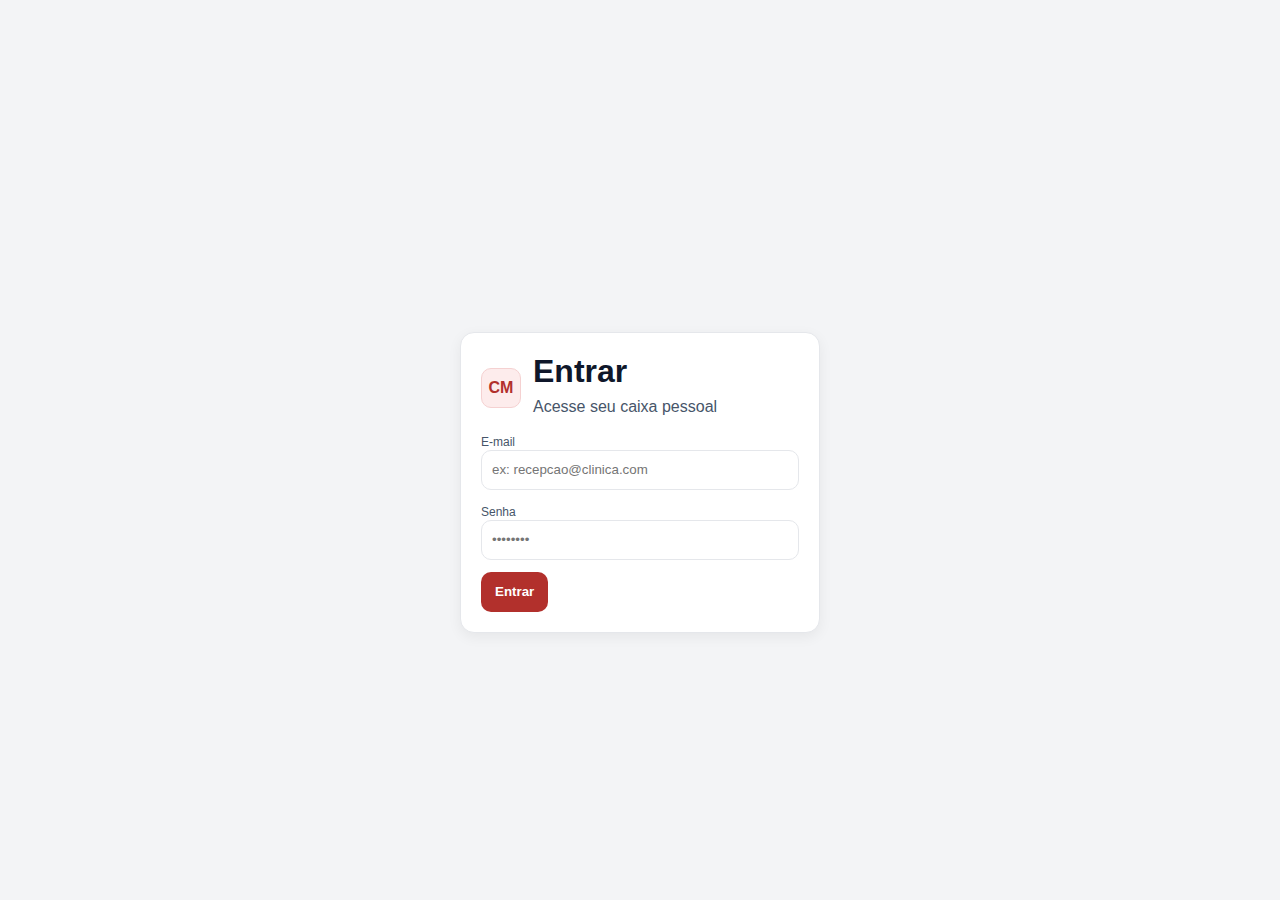
<file: login.html>
<!DOCTYPE html>
<html lang="pt-BR">
<head>
  <meta charset="UTF-8" />
  <meta name="viewport" content="width=device-width,initial-scale=1" />
  <title>Entrar — Caixa da Medicina</title>
  <link rel="icon" href="logo.jpeg" type="image/jpeg" />
  <link rel="stylesheet" href="style.css" />
  <style>
    body{display:flex;align-items:center;justify-content:center}
    .login-card{width:100%;max-width:360px;background:#fff;border:1px solid var(--border);border-radius:14px;box-shadow:var(--shadow);padding:20px;margin-top:64px}
    .login-card h1{margin:0 0 8px}
    .login-card p{margin:0 0 16px;color:var(--muted)}
    .login-card .form-grid{grid-template-columns:1fr}
    .login-card .brand-mark{margin-bottom:8px}
    .login-actions{display:flex;gap:8px;align-items:center;justify-content:space-between}
    .muted{font-size:12px;color:var(--muted)}
  </style>
</head>
<body>
  <div class="login-card">
    <div class="brand">
      <div class="brand-mark">CM</div>
      <div>
        <h1>Entrar</h1>
        <p>Acesse seu caixa pessoal</p>
      </div>
    </div>

    <form id="formLogin" class="form-grid" autocomplete="on">
      <div>
        <label>E-mail</label>
        <input type="email" id="email" name="email" autocomplete="username" required placeholder="ex: recepcao@clinica.com" />
      </div>
      <div>
        <label>Senha</label>
        <input type="password" id="senha" name="senha" autocomplete="current-password" required placeholder="••••••••" />
      </div>
      <div class="full login-actions">
        <button class="btn" type="submit">Entrar</button>
        <span class="muted" id="msg"></span>
      </div>
    </form>
  </div>

  <script>
    async function post(action, form){
      const fd = new FormData();
      fd.append("action", action);
      Object.entries(form||{}).forEach(([k,v])=>fd.append(k, v ?? ""));
      try{
        const r = await fetch("auth.php", { method:"POST", body:fd, credentials:"same-origin" });
        let j;
        try { j = await r.json(); } 
        catch { return { ok:false, erro:"Resposta inválida do servidor." }; }
        return j;
      }catch(e){
        return { ok:false, erro:"Falha de rede. Verifique sua conexão." };
      }
    }

    document.getElementById("formLogin").addEventListener("submit", async (e)=>{
      e.preventDefault();
      const email = document.getElementById("email").value.trim();
      const senha = document.getElementById("senha").value;
      const msgEl = document.getElementById("msg");
      msgEl.textContent = "Verificando...";
      const res = await post("auth.login", {email, senha});
      if(res.ok){
        location.href = "index.html";
      }else{
        msgEl.textContent = res.erro || "Falha no login";
      }
    });
  </script>
</body>
</html>
</file>
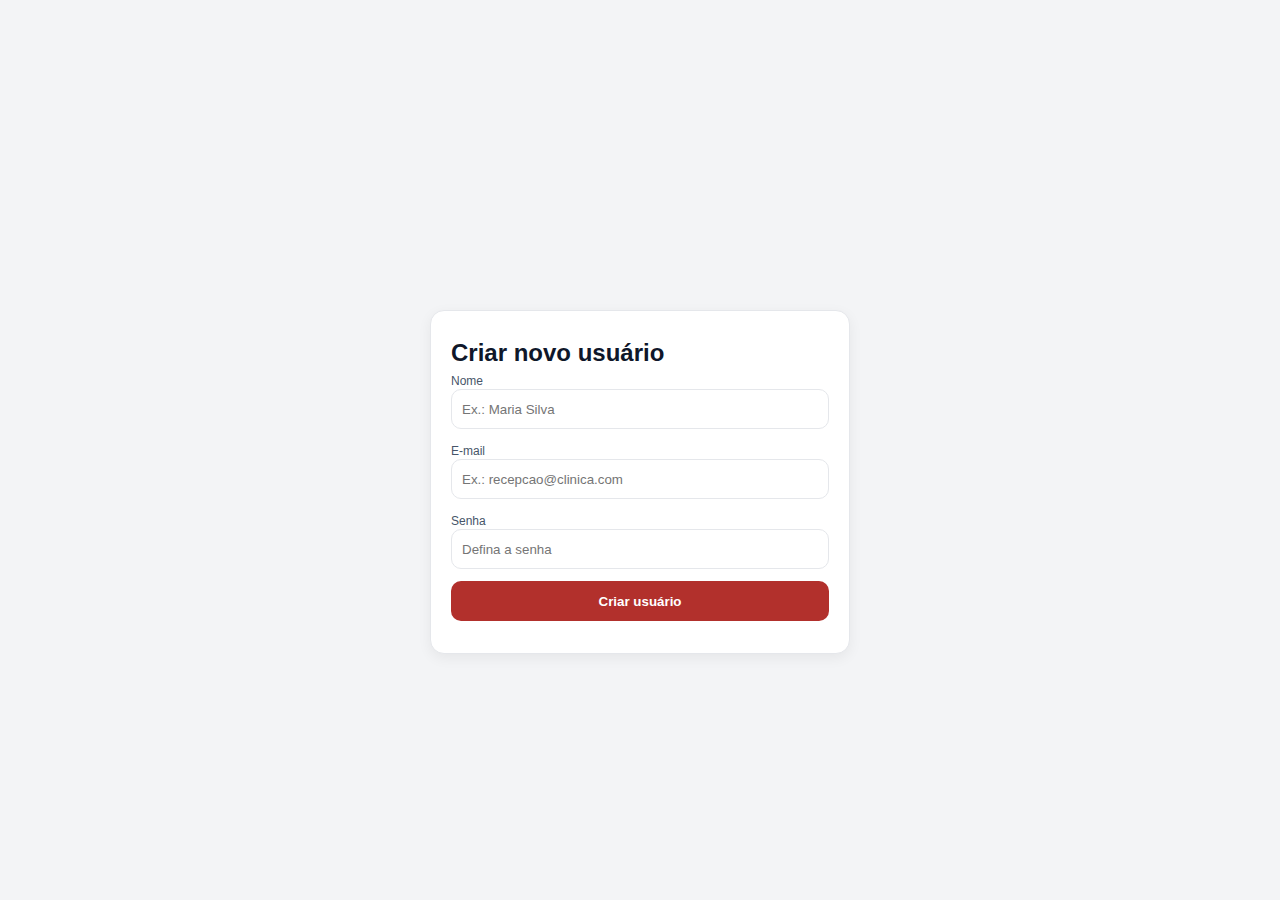
<file: novo-usuario.html>
<!DOCTYPE html>
<html lang="pt-BR">
<head>
  <meta charset="UTF-8" />
  <meta name="viewport" content="width=device-width,initial-scale=1" />
  <title>Novo Usuário — Caixa da Medicina</title>
  <link rel="icon" href="logo.jpeg" type="image/jpeg" />
  <link rel="stylesheet" href="style.css" />
  <style>
    body{display:flex;align-items:center;justify-content:center}
    .card{width:100%;max-width:420px;background:#fff;border:1px solid var(--border);border-radius:14px;box-shadow:var(--shadow);padding:20px;margin-top:64px}
    .form-grid{display:grid;gap:12px;grid-template-columns:1fr}
    .muted{font-size:12px;color:var(--muted)}
  </style>
</head>
<body>
  <div class="card">
    <h2>Criar novo usuário</h2>
    <form id="formUser" class="form-grid" autocomplete="off">
      <div>
        <label>Nome</label>
        <input type="text" id="nome" required placeholder="Ex.: Maria Silva" />
      </div>
      <div>
        <label>E-mail</label>
        <input type="email" id="email" required placeholder="Ex.: recepcao@clinica.com" />
      </div>
      <div>
        <label>Senha</label>
        <input type="password" id="senha" required placeholder="Defina a senha" />
      </div>
      <button class="btn" type="submit">Criar usuário</button>
      <span class="muted" id="msg"></span>
    </form>
  </div>

  <script>
    async function post(action, form){
      const fd = new FormData();
      fd.append('action', action);
      Object.entries(form||{}).forEach(([k,v])=>fd.append(k, v ?? ''));
      const r = await fetch('auth.php', { method:'POST', body: fd, credentials:'same-origin' });
      return r.json();
    }
    document.getElementById('formUser').addEventListener('submit', async (e)=>{
      e.preventDefault();
      const nome  = document.getElementById('nome').value.trim();
      const email = document.getElementById('email').value.trim();
      const senha = document.getElementById('senha').value;
      const msg   = document.getElementById('msg');
      msg.textContent = 'Criando...';
      const res = await post('auth.createUser', { nome, email, senha });
      if(res.ok){
        msg.textContent = 'Usuário criado com sucesso!';
        e.target.reset();
      }else{
        msg.textContent = res.erro || 'Falha ao criar usuário';
      }
    });
  </script>
</body>
</html>
</file>
<file: style.css>
/* ==========================================================================
   Design System (Cores, Tipografia, Tokens)
   ========================================================================== */
:root {
  /* Paleta base séria */
  --bg: #f3f4f6;          /* fundo geral */
  --surface: #ffffff;     /* cartões/superfícies */
  --ink: #0f172a;         /* texto principal */
  --muted: #475569;       /* texto secundário */
  --border: #e5e7eb;      /* linhas/bordas */
  --shadow: 0 4px 14px rgba(0,0,0,.06);

  /* Acentos (desaturados) */
  --primary: #b2302c;     /* derivado do #d73834, mais sóbrio */
  --primary-ghost: #fdecec;
  --secondary: #4aa8b7;   /* derivado do #61c1d0, mais contido */
  --secondary-ghost: #e9f6f8;

  /* Estados */
  --success: #16a34a;
  --warning: #f59e0b;
}

/* Reset básico */
* {
  box-sizing: border-box;
}

body {
  margin: 0;
  font-family: Inter, Arial, sans-serif;
  background: var(--bg);
  color: var(--ink);
  display: flex;
  min-height: 100vh;
}

/* ==========================================================================
   Top Accent e Header
   ========================================================================== */
.top-accent {
  position: fixed;
  top: 0; left: 0; right: 0;
  height: 4px; /* faixa fina */
  background: linear-gradient(90deg, var(--primary), var(--secondary));
  z-index: 100;
}

.app-header {
  position: fixed;
  top: 4px; /* logo abaixo da faixa */
  left: 250px;
  right: 0;
  height: 68px;
  background: var(--surface);
  color: var(--ink);
  border-bottom: 1px solid var(--border);
  display: flex;
  align-items: center;
  justify-content: space-between;
  padding: 0 20px;
  z-index: 99;
}

.brand {
  display: flex;
  align-items: center;
  gap: 12px;
}
.brand-mark {
  width: 40px; height: 40px;
  border-radius: 10px;
  display: grid; place-items: center;
  font-weight: 800;
  color: var(--primary);
  background: var(--primary-ghost);
  border: 1px solid #f5d1d1;
}
.app-header h1 { margin:0; font-size:18px; }
.app-header p { margin:0; font-size:12px; color: var(--muted); }

/* Área usuário/caixa */
.session {
  display: flex;
  align-items: center;
  gap: 14px;
}
.session--compact .session-field {
  display:flex; align-items:center; gap:8px;
  background:#fff;
  border:1px solid var(--border);
  padding:6px;
  border-radius:10px;
}
.session label {
  font-size:12px;
  color: var(--muted);
  margin-right:2px;
}
.session select {
  height:32px; min-width:160px;
  border-radius:8px;
  border:1px solid var(--border);
  background:#fff;
  color: var(--ink);
  padding:0 8px;
}
.session #btnAddUsuario {
  height:32px; padding:0 10px; border-radius:8px;
}

/* status do caixa */
.badge {
  background: var(--secondary-ghost);
  color:#0d5965;
  padding:4px 8px;
  border-radius:999px;
  font-size:12px;
  font-weight:700;
  border:1px solid #d5ebef;
}
.caixa-status {
  display:flex;
  flex-direction:column;
  gap:4px;
  align-items:flex-end;
}
.caixa-status small { color: var(--muted); }

/* ==========================================================================
   Sidebar
   ========================================================================== */
.sidebar {
  position: fixed;
  top: 0; left: 0; bottom: 0;
  width: 250px;
  background: var(--surface);
  border-right: 1px solid var(--border);
  padding: 16px;
  display: flex;
  flex-direction: column;
  gap: 8px;
  z-index: 3;
}
.sidebar button {
  text-align: left;
  border: 1px solid var(--border);
  background: var(--surface);
  padding: 12px 10px;
  border-radius: 10px;
  cursor: pointer;
  font-weight: 600;
  color: var(--ink);
  transition: background .2s ease, border-color .2s ease, box-shadow .2s ease;
}
.sidebar button:hover {
  background: #fafafa;
  border-color: #eaecef;
}
.sidebar button.active {
  background: var(--secondary-ghost);
  border-color: #cfe8ea;
  box-shadow: inset 0 0 0 2px rgba(74,168,183,.25);
}

/* ==========================================================================
   Main / Layouts
   ========================================================================== */
.main {
  margin-left: 250px;
  padding: 108px 24px 24px; /* compensar faixa + header */
  width: 100%;
  display: flex;
  flex-direction: column;
  gap: 16px;
}
.screen { display:none; }
.screen.visible { display:block; }

h2 { margin:8px 0 4px; }
h3 { margin:8px 0 12px; }

.card {
  background: var(--surface);
  border: 1px solid var(--border);
  border-radius: 14px;
  padding: 16px;
  box-shadow: var(--shadow);
}

/* ==========================================================================
   Formulários
   ========================================================================== */
.form-grid {
  display: grid;
  gap: 12px;
  grid-template-columns: repeat(4, minmax(0,1fr));
}
.form-grid .full { grid-column:1/-1; }

label { font-size:12px; color: var(--muted); }

input, select {
  width:100%; height:40px;
  border-radius:10px; padding:0 10px;
  border:1px solid var(--border);
  background:#fff; color: var(--ink);
}
input[type="number"] { text-align:right; }

.btn {
  height:40px; padding:0 14px;
  border-radius:10px;
  background: var(--primary);
  color:#fff; border:none;
  font-weight:700; cursor:pointer;
  transition: filter .15s ease, transform .05s ease;
}
.btn:hover { filter:brightness(.97); }
.btn:active { transform:translateY(1px); }

.btn-outline {
  background:#fff;
  color: var(--primary);
  border:2px solid var(--primary);
}

/* chips (exames) */
.chips { display:flex; flex-wrap:wrap; gap:8px; }
.chip {
  padding:6px 10px;
  border-radius:999px;
  border:1px solid var(--border);
  cursor:pointer;
  user-select:none;
  background:#fff;
  color: var(--ink);
  transition: background .15s, border-color .15s, color .15s;
}
.chip.active {
  background: var(--secondary-ghost);
  border-color:#cfe8ea;
  color:#0d5965;
}

/* ==========================================================================
   Tabelas
   ========================================================================== */
.table {
  width:100%;
  border-collapse:collapse;
  font-size:14px;
}
.table th, .table td {
  padding:10px;
  border-bottom:1px solid var(--border);
  vertical-align:top;
}
.table thead th {
  background:#fafafa;
  position:sticky; top:0; z-index:1;
  color: var(--muted);
  font-weight:700;
}
.table tbody tr:hover { background:#fafafa; }

/* ==========================================================================
   Grades e Indicadores
   ========================================================================== */
.grid-2 { display:grid; grid-template-columns:1fr 1fr; gap:16px; }

.kpis {
  display:grid;
  grid-template-columns:repeat(4,1fr);
  gap:16px;
}
.kpi {
  background:#fff;
  border:1px solid var(--border);
  border-radius:14px;
  padding:16px;
}
.kpi-label { font-size:12px; color: var(--muted); }
.kpi-value { font-size:24px; font-weight:800; letter-spacing:.2px; }

.totais { display:flex; flex-direction:column; gap:6px; font-size:14px; }
.totais .line { display:flex; justify-content:space-between; align-items:center; gap:12px; }
.totais .pill { padding:4px 10px; border-radius:999px; background:#f1f5f9; font-weight:700; }

.emphasis-cash {
  border:1px dashed #f3c9c8;
  background:#fff;
}

/* ==========================================================================
   Responsivo
   ========================================================================== */
@media (max-width: 1000px) {
  .form-grid { grid-template-columns:1fr 1fr; }
  .grid-2 { grid-template-columns:1fr; }
  .kpis { grid-template-columns:1fr 1fr; }
}
@media (max-width: 640px) {
  .form-grid { grid-template-columns:1fr; }
  .kpis { grid-template-columns:1fr; }
  .app-header { left:0; padding:0 12px; height:72px; top:4px; }
  .top-accent{ top:0; }
  .session--compact .session-field{ display:none; }
  .main{ margin-left:0; padding-top:88px; }
}

/* tabela de caixas mais compacta */
#tabelaCaixas th, 
#tabelaCaixas td {
  padding: 6px 8px;        /* menos espaçamento */
  font-size: 13px;         /* fonte menor */
  white-space: nowrap;     /* manter colunas compactas */
}
#tabelaCaixas td:last-child {
  max-width: 150px;
  white-space: normal;     /* permitir quebra só em Observação */
}

/* Centralização da tabela de caixas */
#tabelaCaixas th,
#tabelaCaixas td {
  padding: 6px 8px;
  font-size: 13px;
  text-align: center;   /* centraliza todo o conteúdo */
  vertical-align: middle;
}

/* deixar a coluna Observação alinhada à esquerda (mais natural) */
#tabelaCaixas td:last-child,
#tabelaCaixas th:last-child {
  text-align: left;
}

/* ==================== Saídas (formulário) — compactação e alinhamento ==================== */
#formSaida.form-grid {
  grid-template-columns: repeat(4, minmax(0, 1fr)); /* mantém 4 colunas */
  gap: 10px;                                         /* um pouco mais compacto */
}

/* inputs do formulário de saídas levemente menores para dar unidade */
#formSaida input,
#formSaida select,
#formSaida .btn {
  height: 38px;
}

/* botão na linha inteira continua ocupando a largura total */
#formSaida .full {
  grid-column: 1 / -1;
}

/* ==================== Saídas (tabela) — organização e centralização ==================== */
#tabelaSaidas th,
#tabelaSaidas td {
  padding: 6px 8px;
  font-size: 13px;
  text-align: center;    /* centraliza todas as colunas */
  vertical-align: middle;
  white-space: nowrap;   /* deixa compacto */
}

/* Se quiser cortar textos longos (descrição/obs) para manter a linha “limpa” */
#tabelaSaidas td:nth-child(2),
#tabelaSaidas td:nth-child(5) {
  max-width: 220px;        /* ajuste fino conforme a sua tela */
  overflow: hidden;
  text-overflow: ellipsis;
}

/* Cabeçalho levemente mais forte, mas compacto */
#tabelaSaidas thead th {
  background: #fafafa;
  color: var(--muted);
  font-weight: 700;
}


/* Filtros da lista de caixas - compacto e alinhado */
#formFiltroCaixas.form-grid {
  grid-template-columns: repeat(4, minmax(0, 1fr));
  gap: 10px;
}
#formFiltroCaixas .full {
  grid-column: 1 / -1;
}
#formFiltroCaixas input,
#formFiltroCaixas .btn {
  height: 38px;
}

/* Centralização/compactação da tabela (mantém o que já aplicamos) */
#tabelaCaixas th,
#tabelaCaixas td {
  padding: 6px 8px;
  font-size: 13px;
  text-align: center;
  vertical-align: middle;
}
#tabelaCaixas td:last-child,
#tabelaCaixas th:last-child {
  text-align: left; /* Observação à esquerda */
}

/* ===== Toolbar compacta dentro do card de tabela ===== */
.table-header{
  display:flex;
  align-items:center;
  justify-content:space-between;
  gap:12px;
  margin-bottom:8px;
}
.table-header h3{
  margin:0;
}

.filters-inline{
  display:flex;
  align-items:center;
  gap:8px;
  flex-wrap:wrap;
}
.filters-inline label{
  font-size:12px;
  color:var(--muted);
  margin-right:2px;
}
.filters-inline .dash{ opacity:.6; }

.filters-inline input{
  height:34px;            /* menor que os formulários principais */
  padding:0 8px;
  border-radius:8px;
  border:1px solid var(--border);
  background:#fff;
}

.btn.btn-ghost{
  background:#fff;
  color:var(--ink);
  border:1px solid var(--border);
}

/* Tabela de caixas: centralizada/compacta (mantém Observação à esquerda) */
#tabelaCaixas th, #tabelaCaixas td{
  padding:6px 8px;
  font-size:13px;
  text-align:center;
  vertical-align:middle;
}
#tabelaCaixas th:last-child, #tabelaCaixas td:last-child{ text-align:left; }

/* Responsivo: toolbar quebra bonito */
@media (max-width:720px){
  .table-header{ align-items:flex-start; }
  .filters-inline{ width:100%; justify-content:flex-start; }
}

/* ===== Filtros logo abaixo do título ===== */
.filters-block{
  display:flex;
  align-items:center;
  gap:8px;
  flex-wrap:wrap;
  margin: 6px 0 12px;   /* dá um respiro entre título e tabela */
}

.filters-block label{
  font-size:12px;
  color:var(--muted);
}

.filters-block .dash{
  opacity:.6;
}

.filters-block input{
  height:34px;
  padding:0 8px;
  border-radius:8px;
  border:1px solid var(--border);
  background:#fff;
}

.btn.btn-ghost{
  background:#fff;
  color:var(--ink);
  border:1px solid var(--border);
}

/* responsivo: filtros quebram em linha */
@media (max-width:720px){
  .filters-block{
    flex-direction:column;
    align-items:flex-start;
  }
}

/* ===== Espaçamento entre cards ===== */
.main .card {
  margin-bottom: 16px;   /* espaço padrão entre cards */
}

/* opcional: deixar o último card sem espaço extra no fim da página */
.main .card:last-child {
  margin-bottom: 0;
}

/* Camadas seguras */
.top-accent { z-index: 300; }
.app-header  { z-index: 150; }
.sidebar     { z-index: 200; }  /* acima do header */


/* ===== Ajustes Profissionais & Especialidades ===== */

/* espaço entre botão e tabela */
#formProf,
#formEsp {
  margin-bottom: 12px; /* cria respiro antes da tabela */
}

/* centralizar colunas da tabela */
#tabelaProf th,
#tabelaProf td,
#tabelaEsp th,
#tabelaEsp td {
  text-align: center;
  vertical-align: middle;
}

/* ===== Dashboard: grid com mais espaçamento ===== */
.dashboard-grid {
  display: grid;
  grid-template-columns: 1fr 1fr;
  gap: 24px;              /* espaçamento maior entre relatórios */
  margin-top: 12px;
}

@media (max-width: 1000px) {
  .dashboard-grid { grid-template-columns: 1fr; }
}

/* Opcional: dar um leve respiro interno a gráficos longos */
.dashboard-grid .card canvas {
  width: 100%;
  max-height: 360px;
}

/* Espaço entre os KPIs e os relatórios do dashboard */
.kpis {
  margin-bottom: 16px;  /* dá o respiro que você pediu */
}

/* Dashboard: grid e gráficos menores */
.dashboard-grid {
  display: grid;
  grid-template-columns: 1fr 1fr;
  gap: 24px;
  margin-top: 12px;
}

@media (max-width: 1000px) {
  .dashboard-grid { grid-template-columns: 1fr; }
}

/* gráficos mais compactos */
.dashboard-grid .card canvas {
  width: 100%;
  max-height: 260px;  /* <-- gráficos menores */
}


/* gráficos do dashboard mais compactos */
.dashboard-grid .card canvas {
  width: 100%;
  max-height: 200px;   /* diminui a altura, antes estava 260px */
}

#chartFechamento {
  max-height: 200px;   /* antes era livre, agora fica menor */
  width: 100%;
}

/* Espaço entre os cards da aba Fechamento */
#fechamento .card {
  margin-bottom: 16px;  /* separa os cards uns dos outros */
}

/* Se quiser que só o Resumo e a Distribuição fiquem mais afastados */
#fechamento .grid-2 .card {
  margin-bottom: 0;     /* tira o espaço interno do grid */
}
#fechamento .grid-2 {
  gap: 24px;            /* aumenta espaço horizontal entre os dois */
  margin-bottom: 20px;  /* dá espaço vertical entre o grid e o próximo card */
}

/* Centralizar apenas a tabela dentro do card da aba Valores dos Exames */
#procedimentos table {
  margin: left;     /* centraliza a tabela */
  width: 80%;         /* ajusta a largura da tabela (pode trocar por 100%) */
}

#procedimentos th,
#procedimentos td {
  text-align: center; /* centraliza o conteúdo das células */
}

#totaisRecebimentos {
  margin-top: 15px;
  padding: 10px;
  background: #f9f9f9;
  border-radius: 6px;
}

#totaisRecebimentos .line {
  display: flex;
  justify-content: space-between;
  padding: 4px 0;
}

#tabelaRecebimentos td:nth-last-child(3),
#tabelaRecebimentos td:nth-last-child(2) {
  font-weight: 700;
}

#tabelaRelatorio td:nth-last-child(2),
#tabelaRelatorio td:nth-last-child(1) {
  font-weight: 700;
}

/* ===== Relatórios: empilhar e alinhar ===== */
.relatorios-stack {
  display: flex;
  flex-direction: column;   /* um embaixo do outro */
  gap: 16px;                /* espaço entre relatório e totais */
}

/* “Indentação” / respiro dentro dos cards (se quiser ajustar só aqui) */
.card--report,
.card--totais {
  padding: 16px;            /* já tem padrão, mas deixo explícito */
}

/* Tabela 100% e alinhamentos úteis (valores à direita) */
#tabelaRelatorio {
  width: 100%;
}

#tabelaRelatorio th, 
#tabelaRelatorio td {
  vertical-align: middle;
}

/* Coluna 4 = Valor; 12 = Valor Exames; 13 = Total Atendimento */
#tabelaRelatorio th:nth-child(4),
#tabelaRelatorio td:nth-child(4),
#tabelaRelatorio th:nth-child(12),
#tabelaRelatorio td:nth-child(12),
#tabelaRelatorio th:nth-child(13),
#tabelaRelatorio td:nth-child(13) {
  text-align: right;
  white-space: nowrap;
}

/* Deixar texto (paciente/observações) com largura confortável */
#tabelaRelatorio td:nth-child(3) {   /* Paciente */
  max-width: 280px;
  overflow: hidden;
  text-overflow: ellipsis;
}

/* Capricho: linhas zebras (opcional) */
#tabelaRelatorio tbody tr:nth-child(odd) {
  background: #fafafa;
}

#formFiltros { margin-bottom: 16px; }

/* ===== Relatórios: empilhar e alinhar ===== */
.relatorios-stack {
  display: flex;
  flex-direction: column;   /* um embaixo do outro */
  gap: 16px;                /* espaço entre relatório e totais */
}

/* “Indentação” / respiro dentro dos cards (se quiser ajustar só aqui) */
.card--report,
.card--totais {
  padding: 16px;            /* já tem padrão, mas deixo explícito */
}

/* Tabela 100% e alinhamentos úteis (valores à direita) */
#tabelaRelatorio {
  width: 100%;
}

#tabelaRelatorio th, 
#tabelaRelatorio td {
  vertical-align: middle;
}

/* Coluna 4 = Valor; 12 = Valor Exames; 13 = Total Atendimento */
#tabelaRelatorio th:nth-child(4),
#tabelaRelatorio td:nth-child(4),
#tabelaRelatorio th:nth-child(12),
#tabelaRelatorio td:nth-child(12),
#tabelaRelatorio th:nth-child(13),
#tabelaRelatorio td:nth-child(13) {
  text-align: right;
  white-space: nowrap;
}

/* Deixar texto (paciente/observações) com largura confortável */
#tabelaRelatorio td:nth-child(3) {   /* Paciente */
  max-width: 280px;
  overflow: hidden;
  text-overflow: ellipsis;
}

/* Capricho: linhas zebras (opcional) */
#tabelaRelatorio tbody tr:nth-child(odd) {
  background: #fafafa;
}

#formFiltros { margin-bottom: 16px; }

/* Card Totais menor e centralizado */
.card--totais {
  max-width: 500px;   /* controla a largura (pode ajustar 400-600px) */
  margin: 0 auto;     /* centraliza na tela */
  padding: 12px 16px; /* deixa mais compacto */
}

/* Linhas dentro do Totais */
.card--totais .line {
  display: flex;
  justify-content: flex-start; /* coloca os itens lado a lado no início */
  gap: 12px;                   /* espaço fixo entre título e valor */
  padding: 4px 0;
}

/* O valor (pill) não vai grudar no texto, mas fica pertinho */
.card--totais .pill {
  font-weight: bold;
  margin-left: auto; /* opcional: mantém alinhado à direita */
}

.relatorios-stack {
  display: flex;
  flex-direction: column;
  gap: 16px;
}

.card--totais {
  max-width: 500px;
  margin: 0 auto;
  padding: 12px 16px;
}

.card--totais .line {
  display: flex;
  justify-content: flex-start;
  gap: 12px;
  padding: 4px 0;
}

.card--totais .pill {
  font-weight: bold;
  margin-left: auto;
}

#tabelaTotais th {
  background: #fafafa;
  text-align: left;
  font-weight: 700;
}

#tabelaTotais td {
  text-align: right;
}

#tabelaTotais td:first-child {
  text-align: left;
}

/* Layout lado a lado: Relatório (esquerda) + Totais (direita) */
.relatorios-grid {
  display: grid;
  grid-template-columns: minmax(0, 1fr) 360px; /* esquerda ocupa tudo; direita fixa */
  gap: 16px;
  align-items: start;
}

/* Evita que a página crie scroll horizontal:
   se a tabela do relatório ficar muito larga, o scroll é só dentro do card */
.card--report {
  overflow: auto;          /* scroll interno se necessário */
}

/* Totais como coluna lateral */
.card--totais {
  max-width: none;         /* usa a largura fixa da coluna do grid */
  margin: 0;               /* sem centralizar, fica colado à direita */
  padding: 12px 16px;
}

/* Tabela dos Totais: ajustes de alinhamento já existentes continuam válidos */
#tabelaTotais th {
  background: #fafafa;
  text-align: center;
  font-weight: 700;
}
#tabelaTotais td { text-align: right; }
#tabelaTotais td:first-child { text-align: left; }

/* Responsivo: abaixo de 1100px empilha novamente */
@media (max-width: 1100px) {
  .relatorios-grid {
    grid-template-columns: 1fr; /* empilha: relatório em cima, totais embaixo */
  }
  .card--totais { margin-top: 8px; }
}

/* Procedimentos: largura total e ações na mesma linha */
#tabelaProcedimentos { width: 100%; table-layout: auto; }
#tabelaProcedimentos th, #tabelaProcedimentos td { vertical-align: middle; }

#tabelaProcedimentos td:last-child,
#tabelaProcedimentos th:last-child { white-space: nowrap; }

#tabelaProcedimentos td:last-child .btn { 
  display: inline-flex; 
  align-items: center; 
  gap: 6px; 
  margin-right: 6px; 
}
</file>
